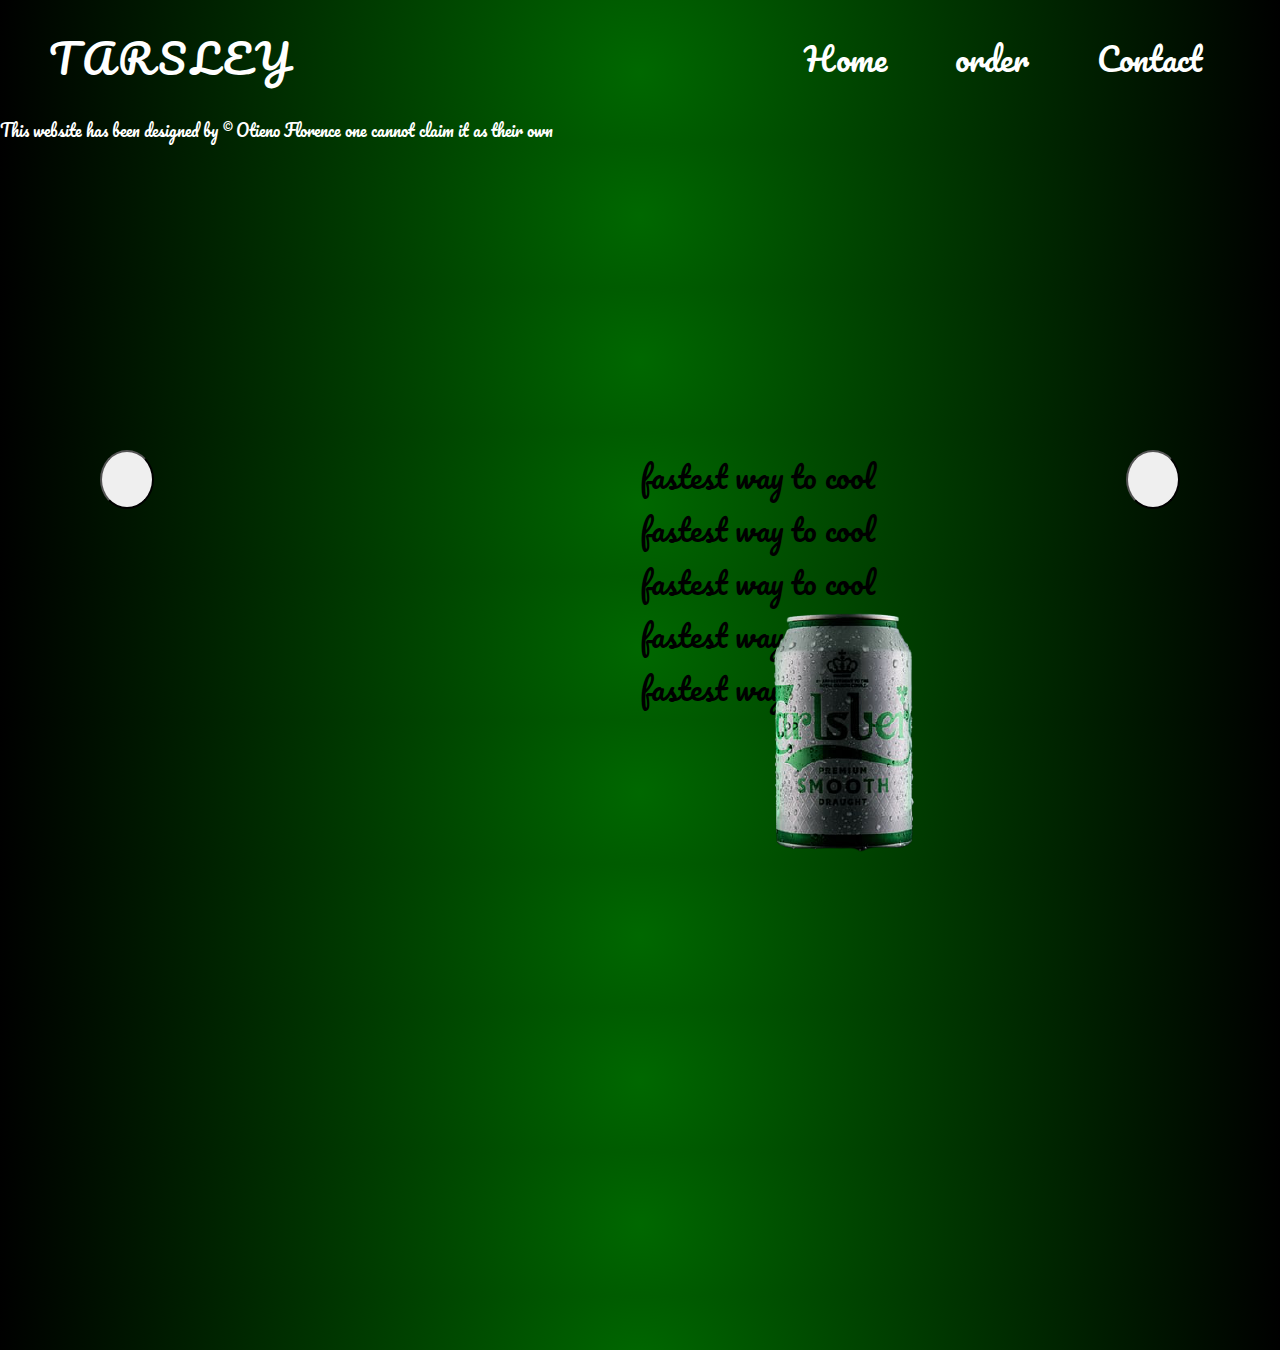
<file: index.html>
<!DOCTYPE html>
<html lang="en">

<head>
    <meta charset="UTF-8">
    <meta name="viewport" content="width=device-width, initial-scale=1.0">
    <meta http-equiv="X-UA-Compatible" content="ie=edge">
    <link rel="stylesheet" href="style.css">
    <link rel="preconnect" href="https://fonts.gstatic.com">
    <link href="https://fonts.googleapis.com/css2?family=Pacifico&display=swap" rel="stylesheet">
    <link rel="stylesheet" href="https://stackpath.bootstrapcdn.com/font-awesome/4.7.0/css/font-awesome.min.css">
    <title>Juice landing page</title>
</head>

<body>
    <div class="wrapper">
        <div class="nav">

            <div class="logo">
                Tarsley

            </div>
            <div class="menu-links">
                <ul>
                    <li><a href="index.html">Home</a></li>
                    <li><a href="order.html">order</a></li>
                    <li><a href="contact.html">Contact</a></li>
                </ul>
            </div>
        </div>

        <!-- closes nave -->

        <div class="juice">
            <img src="/images/juice-removebg-preview.png" alt="">
        </div>

        <div class="paragraph">
            <p id="scene">
                <p class="layer" data-depth="-.1">
                    <span>fastest way to cool</span>
                </p>
                <p class="layer" data-depth="-.3">
                    <span>fastest way to cool</span>
                </p>
                <p class="layer" data-depth="-1.5">
                    <span>fastest way to cool</span>
                </p>
                <p class="layer" data-depth=".1">
                    <span>fastest way to cool</span>
                </p>
                <p class="layer" data-depth=".3">
                    <span>fastest way to cool</span>
                </p>
            </p>
        </div>

        <div class="button">
            <button class="prev"><i class="far fa-chevron-left"></i>
            </button>
            <button class="next"><i class="fas fa-chevron-circle-right"></i> </button>
        </div>
    </div>
    <footer>This website has been designed by &copy; Otieno Florence one cannot claim it as their own </footer>
</body>

</html>
</file>
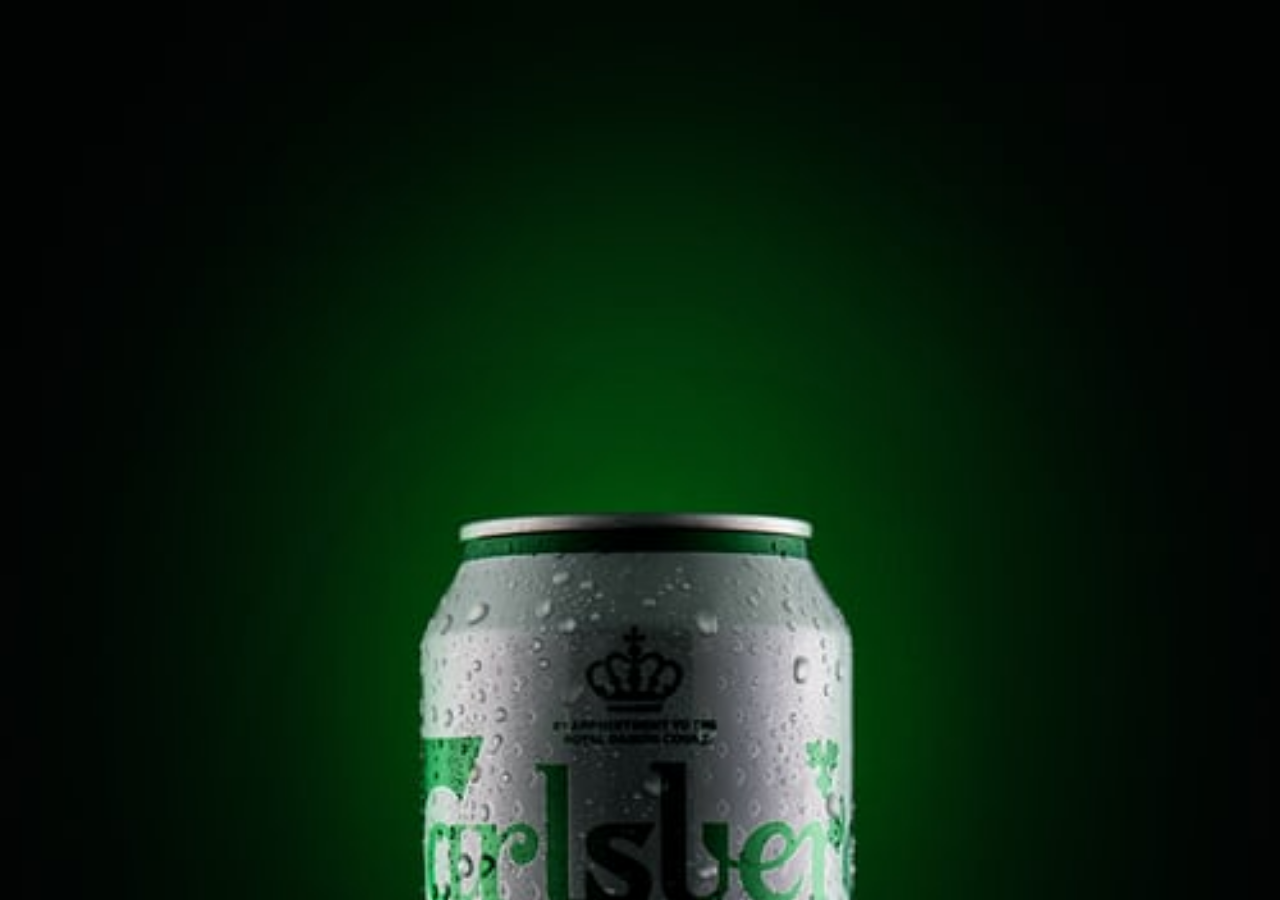
<file: contact.html>
<!DOCTYPE html>
<html lang="en">

<head>
    <meta charset="UTF-8">
    <meta name="viewport" content="width=device-width, initial-scale=1.0">
    <meta http-equiv="X-UA-Compatible" content="ie=edge">
    <title>Document</title>
    <link rel="stylesheet" href="contact.css">
</head>

<body>

</body>

</html>
</file>
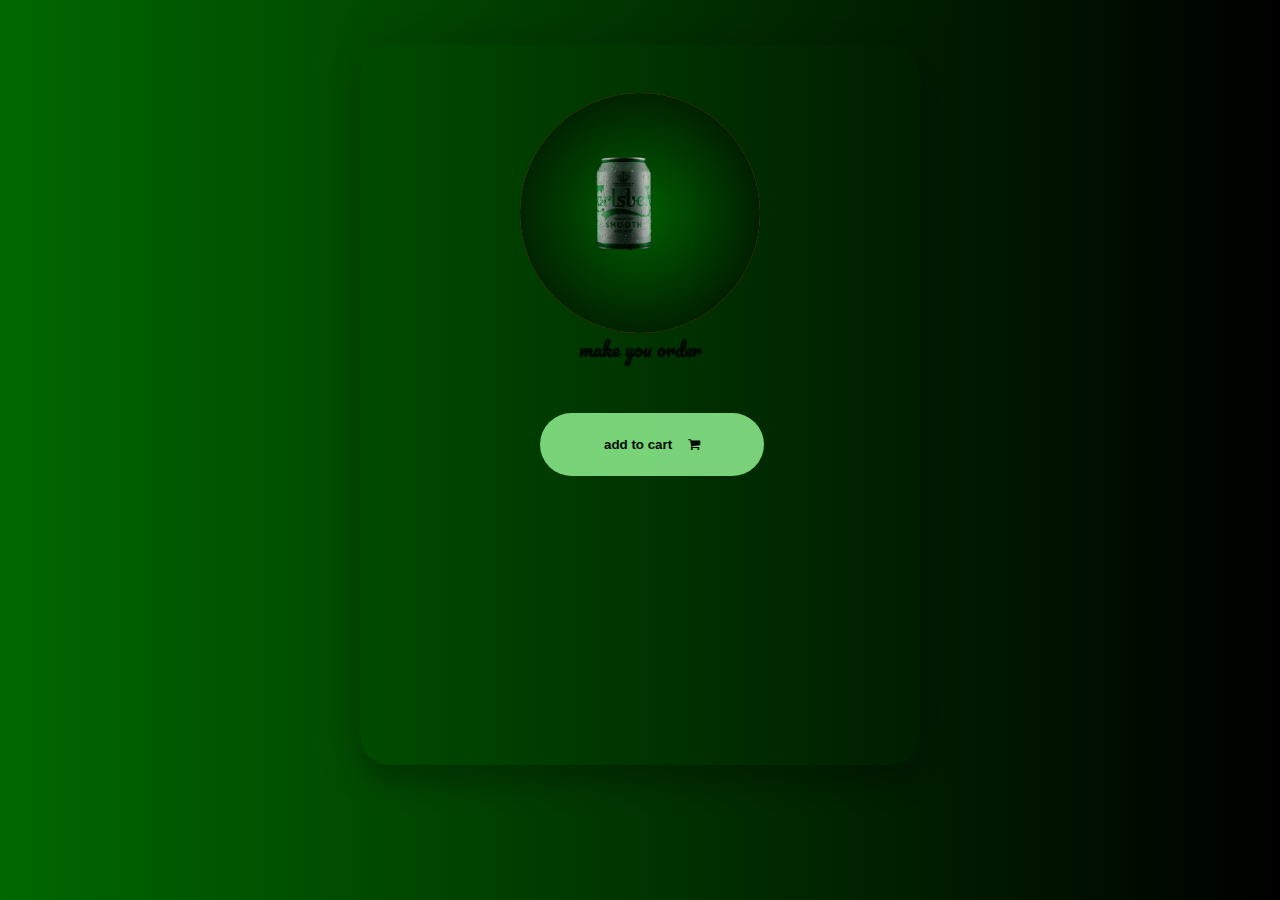
<file: order.html>
<!DOCTYPE html>
<html lang="en">

<head>
    <meta charset="UTF-8">
    <meta name="viewport" content="width=device-width, initial-scale=1.0">
    <meta http-equiv="X-UA-Compatible" content="ie=edge">
    <link href="https://fonts.googleapis.com/css2?family=Pacifico&display=swap" rel="stylesheet">
    <link rel="stylesheet" href="https://stackpath.bootstrapcdn.com/font-awesome/4.7.0/css/font-awesome.min.css">

    <link rel="stylesheet" href="order.css">
    <title>orders</title>
</head>

<body>


    <div class="container">

        <div class="card">
            <div class="can">
                <div class="circle">
                    <img src="/images/juice-removebg-preview.png" alt="juice">

                </div>

            </div>
            <h3 style="text-align: center;">make you order</h3>
            <button>add to cart<i class="i fa fa-shopping-cart" style="margin-left: 1rem;"></i></button>
        </div>

        <!-- closes card -->
    </div>
    <!-- closes container -->
</body>

</html>
</file>
<file: style.css>
*{
    margin: 0;
    padding: 0;
}

body{
     /* background:radial-gradient(circle atcenter,#006800,#000);  */
     background:radial-gradient(circle,#006800 0%, black 100%);
     font-family: 'pacifico',cursive;
    


}
.logo{
    text-transform: uppercase;
    font-size: 40px;
    letter-spacing: 5px;
    color: #fff;
    position: left;
    margin-right: 30rem;
}
.nav{
    display: flex;
    justify-content: center;
    align-items: center;
}
a{
  text-decoration: none;
  color: #fff;
}
.menu-links{
    color: #fff;
    font-size: 32px;
}
.menu-links ul li{
    display: inline-block;
    padding: 30px;
}

.juice{
    position: absolute;
    top:50%;
    left:50%;
    /* transform: translate(-50%,-50%); */
    z-index: 1;
}

.juice img{
    animation: float 4s ease-in-out infinite;
    perspective: 3d;
}

@keyframes float{
    0%{
        transform: translate(-50%,-46%);
    }
    50%{
        transform:translate(-50%,-40%);
    }
    100%{
        transform: translate(-50%,-46%);
    }
}


.paragraph {
    width: 100%;
    height: 100vh;
    position: absolute;
    top: 50%;
    left: 50%;
    z-index: -1;
    font-size: 30px;
  }
  
  p span {
    max-width: 100%;
    max-height: 100%;
  }
  
  p .layer:nth-child(1) {
    top: -100px !important;
    left: -480px !important;
  }
  
  p .layer:nth-child(2) {
    top: 10px !important;
    left: 160px !important;
  }
  
  p .layer:nth-child(3) {
    top: -300px !important;
    left: 160px !important;
  }
  
  p .layer:nth-child(4) {
    top: -10px !important;
    left: 320px !important;
  }
  .button .next{
    padding: 20px;
    border-radius: 50%;
    position: absolute;
    top: 50%;
    right: 100px;
  }
  .button .prev{
    padding: 20px;
    border-radius: 50%;
    position: absolute;
    top: 50%;
    left: 100px;

  }

  footer{
    color: white;
  }
</file>
<file: contact.css>
body{
    background-image: url(/images/juice.jpeg);
      background-size: cover;
      background-repeat: no-repeat;
      
    
    
    
}
</file>
<file: order.css>
*{
    margin:0;
    padding: 0;
    box-sizing: border-box;
}

body{
    font-family: 'pacifico',cursive;
    display: flex;
    justify-content: center;
    align-items: center;
    background:linear-gradient(to right,#006800 0%, black 100%);
    opacity: 0.8;
    

}
h1{
    font-size: 42px;
    text-align: center;
    color:black;
}
.container{
    width: 50%;
    display: flex;
    justify-content: center;
    align-items: center;
    height: 90vh;

}
.card{
min-height:80vh ;
width:35rem ;
/* background-color: lightcoral; */
box-shadow: 0px 20px 20px rgba(0, 0,0,0.2),0px 0px 50px rgba(0, 0,0, 0.2);
border-radius: 30px;
padding: 3rem 5rem;


}
.can{
    display: flex;
    justify-content: center;
    align-items: center;

}
.circle{
    height: 15rem;
    width: 15rem;
     background: radial-gradient(circle,#006800 0%, black 100%); 
    clip-path: circle(50% at 50% 50%);
    background-color: orangered;
    z-index: 1;
    
}
.can img{
    width:10rem;
    z-index: 2;
    margin-left: 10%;
}

button{
    padding:1.5rem 4rem;
    border-radius: 10rem;
    border: none;
    margin-top: 3rem;
    margin-left: 25%;
    background-color: palegreen;
     font-weight: bold; 

}

button:hover,:focus{
    background-color: palegreen;
    transform: translateY(-2rem);
    box-shadow: 0 rem 2rem rgba(0, 0,0);

}
button:active{
}
</file>
